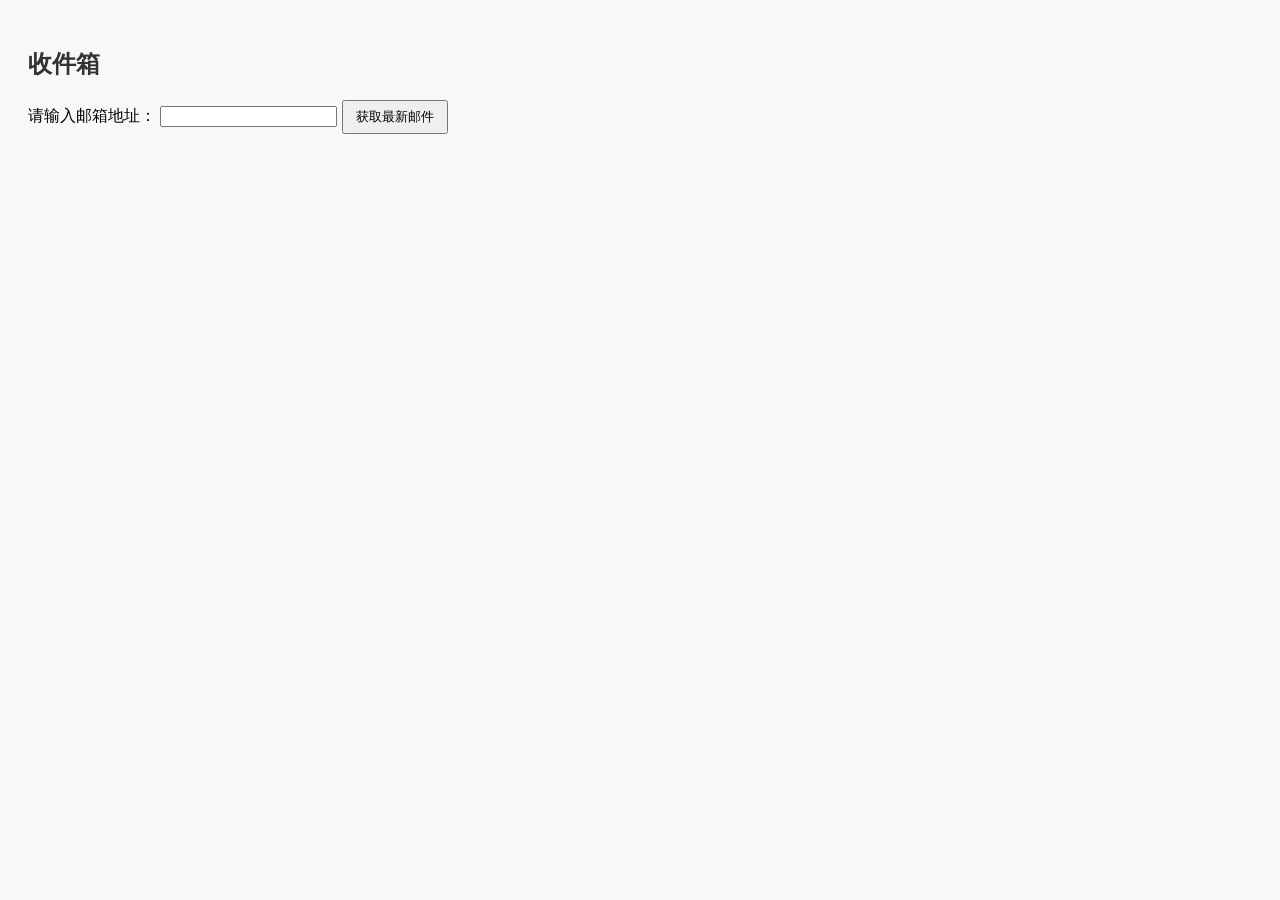
<file: index.html>
<!DOCTYPE html>
<html>
<head>
    <meta charset="utf-8">
    <title>邮箱收件</title>
    <link rel="stylesheet" href="style.css">
</head>
<body>
    <h2>收件箱</h2>
    <form id="mailForm">
        <label>请输入邮箱地址：</label>
        <input type="email" name="email" required>
        <button type="submit">获取最新邮件</button>
    </form>
    <div id="result"></div>
    <script>
    document.getElementById('mailForm').onsubmit = function(e){
        e.preventDefault();
        let email = this.email.value;
        fetch('api.php?action=fetch_mail&email=' + encodeURIComponent(email))
        .then(res=>res.json())
        .then(data=>{
            let div = document.getElementById('result');
            if(data.success && data.mail){
                div.innerHTML = `<b>主题:</b> ${data.mail.subject}<br>
                                 <b>发件人:</b> ${data.mail.from}<br>
                                 <b>日期:</b> ${data.mail.date}<br>
                                 <b>正文:</b> <pre>${data.mail.body}</pre>`;
            }else{
                div.textContent = data.msg || '获取邮件失败';
            }
        });
    }
    </script>
</body>
</html>
</file>
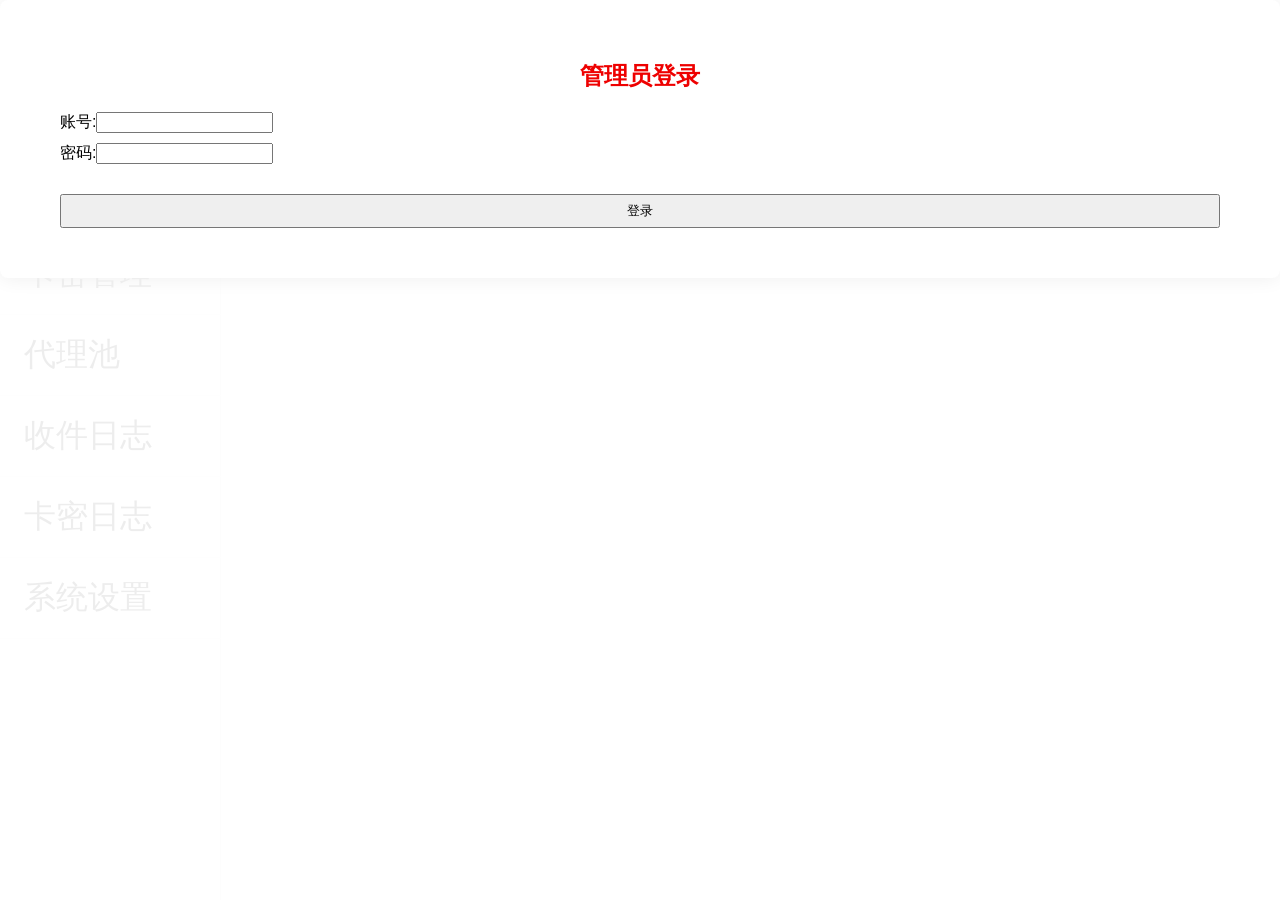
<file: admin.html>
<!DOCTYPE html>
<html>
<head>
    <meta charset="utf-8">
    <title>逗留邮箱管理平台</title>
    <link rel="stylesheet" href="style.css">
    <style>
    body { margin:0; padding:0; font-family:"Microsoft YaHei",Arial,sans-serif;}
    .container { display: flex; height: 100vh; }
    .sidebar {
        width: 220px;
        background: #fff;
        border-right: 1px solid #e5e5e5;
        display: flex;
        flex-direction: column;
        align-items: flex-start;
    }
    .sidebar-title {
        color: #f00;
        font-size: 22px;
        margin: 12px 0 30px 10px;
        font-weight: bold;
        letter-spacing: 2px;
    }
    .sidebar-menu {
        width: 100%;
        flex: 1;
    }
    .sidebar-menu-item {
        width: 100%;
        text-align: left;
        font-size: 32px;
        color: #222;
        padding: 18px 0 18px 24px;
        cursor: pointer;
        border-bottom: 1px solid #eee;
        transition: background 0.2s, color 0.2s;
    }
    .sidebar-menu-item.active {
        background: #f8f8f8;
        color: #e00;
        font-weight: bold;
    }
    .main {
        flex: 1;
        padding: 40px 40px;
        background: #fff;
        overflow-y: auto;
    }
    .section {
        display: none;
    }
    .section.active {
        display: block;
    }
    #msg { color: #e00; margin: 10px 0;}
    </style>
</head>
<body>
<div class="container">
    <div class="sidebar">
        <div class="sidebar-title">逗留邮箱管理平台</div>
        <div class="sidebar-menu">
            <div class="sidebar-menu-item active" onclick="showSection('home')">首页</div>
            <div class="sidebar-menu-item" onclick="showSection('mail')">邮箱管理</div>
            <div class="sidebar-menu-item" onclick="showSection('card')">卡密管理</div>
            <div class="sidebar-menu-item" onclick="showSection('proxy')">代理池</div>
            <div class="sidebar-menu-item" onclick="showSection('mail-log')">收件日志</div>
            <div class="sidebar-menu-item" onclick="showSection('card-log')">卡密日志</div>
            <div class="sidebar-menu-item" onclick="showSection('system')">系统设置</div>
        </div>
    </div>
    <div class="main">
        <!-- 首页 -->
        <div class="section active" id="section-home">
            <h2>欢迎使用逗留邮箱管理平台</h2>
            <p>请从左侧菜单选择功能。</p>
        </div>
        <!-- 邮箱管理 -->
        <div class="section" id="section-mail">
            <h2>邮箱管理</h2>
            <form id="addMailForm">
                <label>邮箱地址:</label><input type="email" name="email" required><br>
                <label>IMAP服务器:</label><input type="text" name="imap_host" required><br>
                <label>IMAP端口:</label><input type="number" name="imap_port" value="993"><br>
                <label>用户名:</label><input type="text" name="username" required><br>
                <label>密码:</label><input type="password" name="password" required><br>
                <button type="submit">添加邮箱</button>
            </form>
            <h3>已添加邮箱</h3>
            <ul id="accountList"></ul>
        </div>
        <!-- 卡密管理 -->
        <div class="section" id="section-card">
            <h2>卡密管理</h2>
            <p>（功能待开发）</p>
        </div>
        <!-- 代理池 -->
        <div class="section" id="section-proxy">
            <h2>代理池</h2>
            <p>（功能待开发）</p>
        </div>
        <!-- 收件日志 -->
        <div class="section" id="section-mail-log">
            <h2>收件日志</h2>
            <p>（功能待开发）</p>
        </div>
        <!-- 卡密日志 -->
        <div class="section" id="section-card-log">
            <h2>卡密日志</h2>
            <p>（功能待开发）</p>
        </div>
        <!-- 系统设置（管理员账号密码修改） -->
        <div class="section" id="section-system">
            <h2>系统设置</h2>
            <form id="changeAdminForm">
                <label>新账号:</label><input type="text" name="username" required><br>
                <button type="submit">修改账号</button>
            </form>
            <form id="changePwdForm">
                <label>新密码:</label><input type="password" name="password" required><br>
                <button type="submit">修改密码</button>
            </form>
            <button onclick="logout()">退出登录</button>
        </div>
        <p id="msg"></p>
    </div>
</div>
<!-- 登录弹窗 -->
<div id="loginModal" style="position:fixed;top:0;left:0;width:100vw;height:100vh;background:rgba(255,255,255,0.92);display:flex;align-items:center;justify-content:center;z-index:9;">
    <form id="loginForm" style="background:#fff;border-radius:8px;box-shadow:0 0 20px #eee;padding:40px 60px;">
        <h2 style="color:#e00;text-align:center;">管理员登录</h2>
        <label>账号:</label><input type="text" name="username" required><br>
        <label>密码:</label><input type="password" name="password" required><br>
        <button type="submit" style="width:100%;margin-top:20px;">登录</button>
        <div id="loginMsg" style="color:#e00;margin-top:10px;text-align:center;"></div>
    </form>
</div>
<script>
function showSection(type){
    document.querySelectorAll('.sidebar-menu-item').forEach((el)=>{
        el.classList.remove('active');
    });
    document.querySelectorAll('.sidebar-menu-item').forEach((el)=>{
        if(el.textContent.trim()===document.querySelector('[id="section-'+type+'"]').querySelector('h2').textContent.trim()){
            el.classList.add('active');
        }
    });
    document.querySelectorAll('.section').forEach(el=>el.classList.remove('active'));
    document.getElementById('section-'+type).classList.add('active');
    document.getElementById('msg').textContent = "";
    if(type==="mail") loadAccounts();
}
function showLogin(){
    document.getElementById("loginModal").style.display="";
}
function hideLogin(){
    document.getElementById("loginModal").style.display="none";
}
document.getElementById('loginForm').onsubmit = function(e){
    e.preventDefault();
    fetch('api.php?action=login', {
        method: 'POST',
        body: JSON.stringify({
            username: this.username.value,
            password: this.password.value
        })
    }).then(res => res.json()).then(data => {
        if(data.success){
            hideLogin();
            showSection('home');
            loadAccounts();
        }else{
            document.getElementById('loginMsg').textContent=data.msg;
        }
    });
};
function logout(){
    fetch('api.php?action=logout').then(()=>{location.reload();});
}

// 修改账号
document.getElementById('changeAdminForm').onsubmit = function(e){
    e.preventDefault();
    fetch('api.php?action=change_admin', {
        method: 'POST',
        body: JSON.stringify({username: this.username.value})
    }).then(res => res.json()).then(data => {
        document.getElementById('msg').textContent=data.success?'账号修改成功':'账号修改失败';
    });
};

// 修改密码
document.getElementById('changePwdForm').onsubmit = function(e){
    e.preventDefault();
    fetch('api.php?action=change_password', {
        method: 'POST',
        body: JSON.stringify({password: this.password.value})
    }).then(res => res.json()).then(data => {
        document.getElementById('msg').textContent=data.success?'密码修改成功':'密码修改失败';
    });
};

// 添加邮箱
document.getElementById('addMailForm').onsubmit = function(e){
    e.preventDefault();
    let form = this;
    fetch('api.php?action=add_account', {
        method: 'POST',
        body: JSON.stringify({
            email: form.email.value,
            imap_host: form.imap_host.value,
            imap_port: form.imap_port.value,
            username: form.username.value,
            password: form.password.value
        })
    }).then(res => res.json()).then(data => {
        document.getElementById('msg').textContent=data.success?'邮箱添加成功':(data.msg||'邮箱添加失败');
        loadAccounts();
    });
};

// 刷新邮箱列表
function loadAccounts(){
    fetch('api.php?action=list_accounts').then(res=>res.json()).then(data=>{
        let ul = document.getElementById('accountList'); ul.innerHTML='';
        (data.data||[]).forEach(acc=>{
            let li = document.createElement('li');
            li.innerHTML = `${acc.email} (${acc.imap_host}) <button onclick="deleteAccount(${acc.id})" style="margin-left:10px;color:#e00;">删除</button>`;
            ul.appendChild(li);
        });
    });
}

// 删除邮箱账号
function deleteAccount(id) {
    if (!confirm('确定要删除这个邮箱账号吗？')) return;
    fetch('api.php?action=delete_account', {
        method: 'POST',
        body: JSON.stringify({id: id})
    }).then(res => res.json()).then(data => {
        document.getElementById('msg').textContent = data.msg || (data.success ? '删除成功' : '删除失败');
        if (data.success) loadAccounts();
    });
}

// 首次加载弹窗登录
window.onload = function(){
    showLogin();
};
</script>
</body>
</html>
</file>
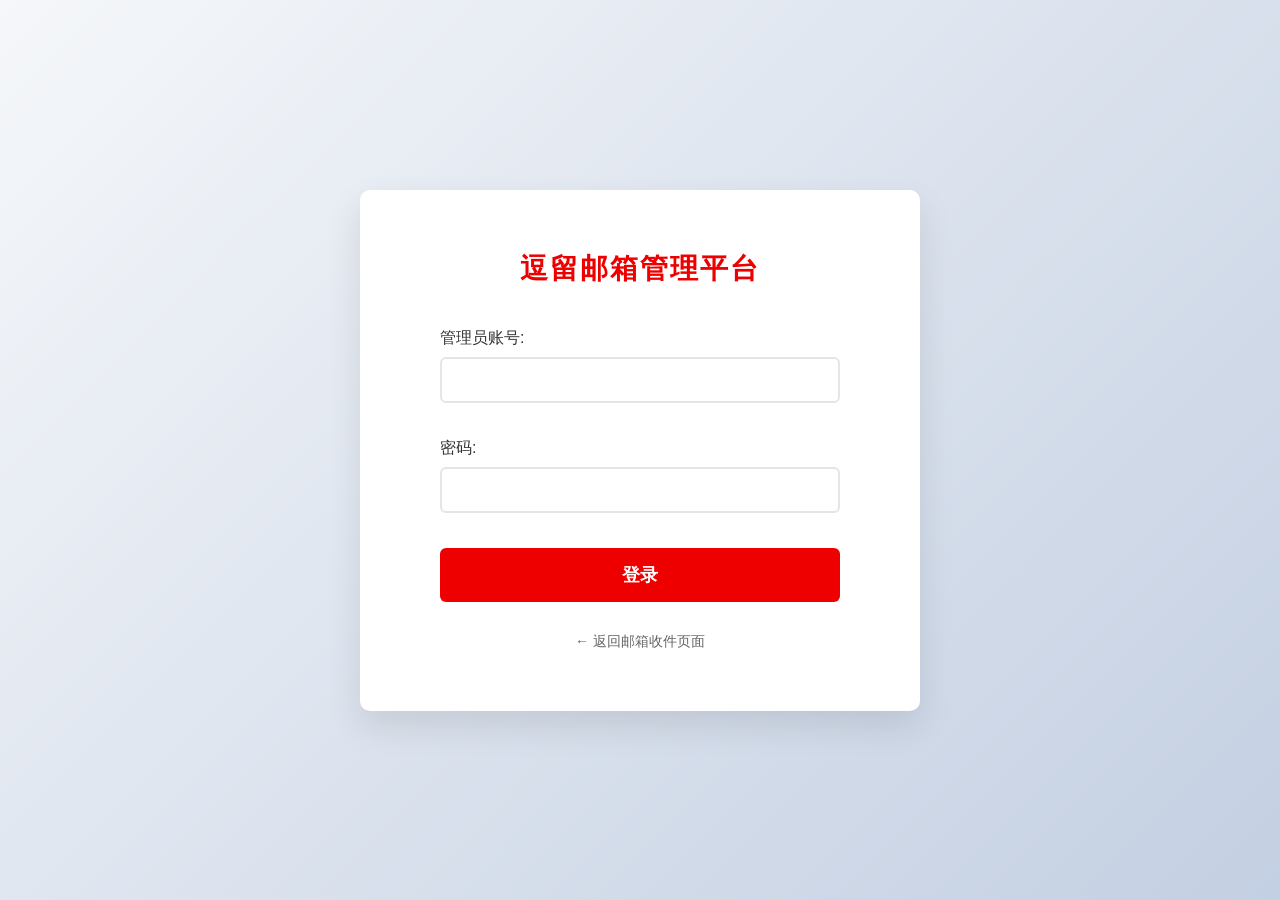
<file: login.html>
<!DOCTYPE html>
<html>
<head>
    <meta charset="utf-8">
    <title>管理员登录 - 逗留邮箱管理平台</title>
    <link rel="stylesheet" href="style.css">
    <style>
    body { 
        margin: 0; 
        padding: 0; 
        font-family: "Microsoft YaHei", Arial, sans-serif;
        background: linear-gradient(135deg, #f5f7fa 0%, #c3cfe2 100%);
        display: flex;
        align-items: center;
        justify-content: center;
        min-height: 100vh;
    }
    .login-container {
        background: #fff;
        border-radius: 10px;
        box-shadow: 0 15px 35px rgba(0, 0, 0, 0.1);
        padding: 60px 80px;
        max-width: 400px;
        width: 100%;
    }
    .login-title {
        color: #e00;
        font-size: 28px;
        text-align: center;
        margin-bottom: 40px;
        font-weight: bold;
        letter-spacing: 2px;
    }
    .form-group {
        margin-bottom: 25px;
    }
    label {
        display: block;
        margin-bottom: 8px;
        color: #333;
        font-weight: 500;
    }
    input[type="text"], input[type="password"] {
        width: 100%;
        padding: 12px 15px;
        border: 2px solid #e5e5e5;
        border-radius: 6px;
        font-size: 16px;
        transition: border-color 0.3s;
        box-sizing: border-box;
    }
    input[type="text"]:focus, input[type="password"]:focus {
        outline: none;
        border-color: #e00;
    }
    .login-btn {
        width: 100%;
        padding: 15px;
        background: #e00;
        color: white;
        border: none;
        border-radius: 6px;
        font-size: 18px;
        font-weight: bold;
        cursor: pointer;
        transition: background 0.3s;
    }
    .login-btn:hover {
        background: #c00;
    }
    .error-msg {
        color: #e00;
        text-align: center;
        margin-top: 15px;
        font-size: 14px;
    }
    .back-link {
        text-align: center;
        margin-top: 30px;
    }
    .back-link a {
        color: #666;
        text-decoration: none;
        font-size: 14px;
    }
    .back-link a:hover {
        color: #e00;
    }
    </style>
</head>
<body>
    <div class="login-container">
        <div class="login-title">逗留邮箱管理平台</div>
        <form id="loginForm">
            <div class="form-group">
                <label for="username">管理员账号:</label>
                <input type="text" id="username" name="username" required>
            </div>
            <div class="form-group">
                <label for="password">密码:</label>
                <input type="password" id="password" name="password" required>
            </div>
            <button type="submit" class="login-btn">登录</button>
            <div id="errorMsg" class="error-msg"></div>
        </form>
        <div class="back-link">
            <a href="index.html">← 返回邮箱收件页面</a>
        </div>
    </div>

    <script>
    document.getElementById('loginForm').onsubmit = function(e) {
        e.preventDefault();
        
        const errorMsg = document.getElementById('errorMsg');
        errorMsg.textContent = '';
        
        const formData = {
            username: this.username.value,
            password: this.password.value
        };
        
        fetch('api.php?action=login', {
            method: 'POST',
            headers: {
                'Content-Type': 'application/json'
            },
            body: JSON.stringify(formData)
        })
        .then(response => response.json())
        .then(data => {
            if (data.success) {
                // 登录成功，跳转到管理后台
                window.location.href = 'admin.html';
            } else {
                // 显示错误信息
                errorMsg.textContent = data.msg || '登录失败，请检查账号密码';
            }
        })
        .catch(error => {
            console.error('Login error:', error);
            errorMsg.textContent = '网络错误，请稍后重试';
        });
    };
    </script>
</body>
</html>
</file>
<file: style.css>
body { font-family: Arial, sans-serif; background: #f8f8f8; padding: 20px; }
form { margin-bottom: 20px; }
input, select { margin-bottom: 10px; }
button { padding: 6px 12px; }
ul { list-style: none; padding: 0; }
li { padding: 5px 0; border-bottom: 1px solid #ccc; }
h2, h3 { color: #333; }
pre { background: #eee; padding: 8px; }
</file>
